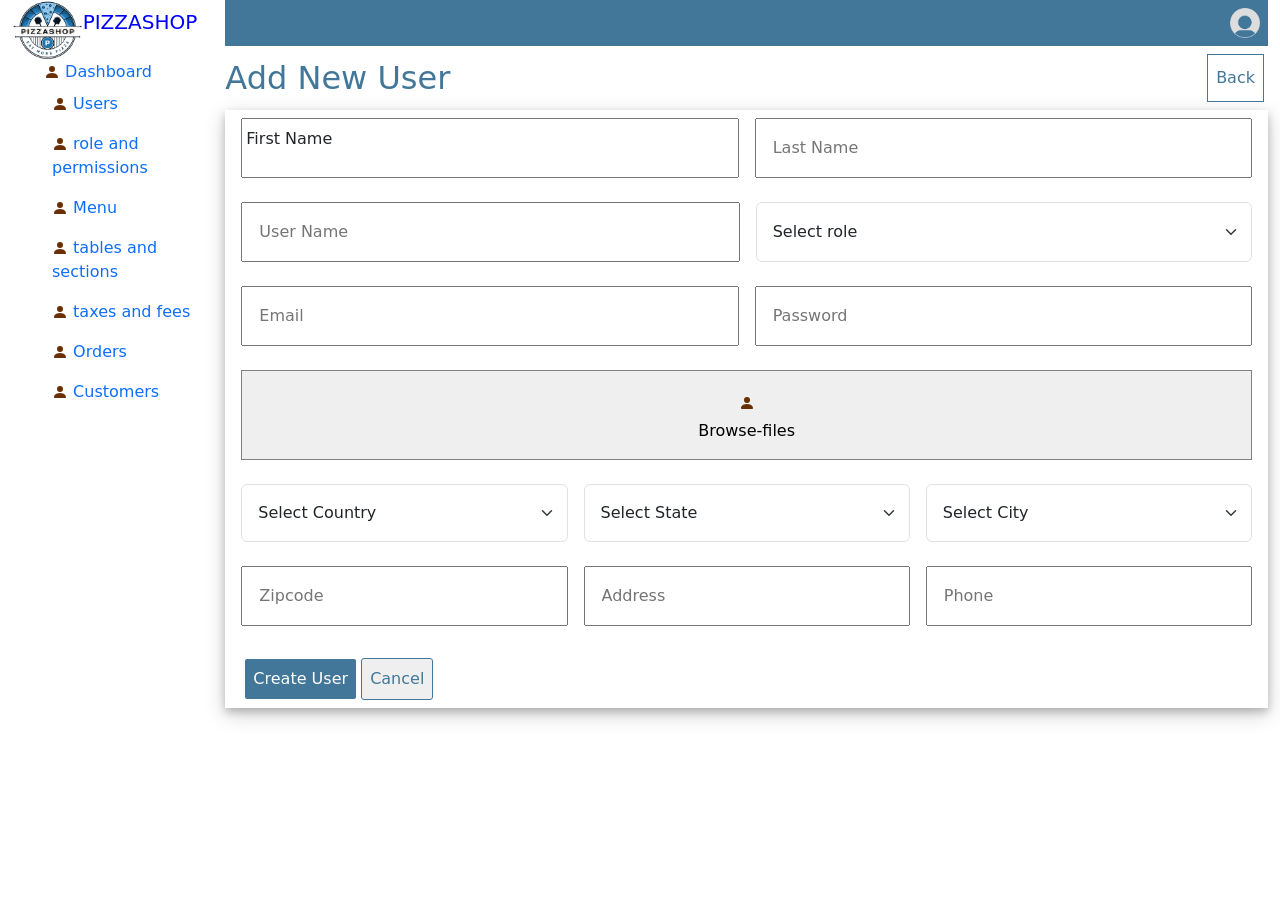
<file: add-user.html>
<!DOCTYPE html>
<html>

<head>
  <link rel="preconnect" href="https://fonts.googleapis.com">
  <link rel="preconnect" href="https://fonts.gstatic.com" crossorigin>
  <link href="https://fonts.googleapis.com/css2?family=Roboto:ital,wght@0,100..900;1,100..900&display=swap"
    rel="stylesheet">
  <meta charset="utf-8">
  <meta name="viewport" content="width=device-width, initial-scale=1, shrink-to-fit=no">
  <title>assignment</title>
  <link rel="stylesheet" href="css/style.css">
  <link rel="stylesheet" href="css/bootstrap.min.css">
  <script src="/js/custom.js"></script>
</head>

<body>
  <div class="container-fluid">
    <div class="row">
      <div class="col-md-3 col-lg-2 d-none d-md-block sidebar">
        <div class="sidebar-body">
          <div class="col d-flex">
            <div class="row w-50"><img class="" src="images/logos/pizzashop_logo.png " alt=""></div>
            <div class="row fs-5 align-items-center">
              <p class="brand-name-dashboard">PIZZASHOP </p>
            </div>
          </div>
          <div class="col">
            <ul class="d-flex col flex-column">
              <li class="sidebar-item ">
                <img src="images/icons/customer.svg" alt="" class="col">
                <span class="col"><a href="dashboard.html" class="text-decoration-none">Dashboard</a></span>
              </li>
              <li class="sidebar-item m-2">
                <img src="images/icons/customer.svg" alt="">
                <span class=" color-primary"><a href="users.html" class="text-decoration-none ">Users</a></span>
              </li>
              <li class="sidebar-item m-2">
                <img src="images/icons/customer.svg" alt="">
                <span class=""><a href="dashboard.html" class="text-decoration-none">role and permissions</a></span>
              </li>
              <li class="sidebar-item m-2">
                <img src="images/icons/customer.svg" alt="">
                <span class=""><a href="dashboard.html" class="text-decoration-none">Menu</a></span>
              </li>
              <li class="sidebar-item m-2">
                <img src="images/icons/customer.svg" alt="">
                <span class=""><a href="dashboard.html" class="text-decoration-none">tables and sections</a></span>
              </li>
              <li class="sidebar-item m-2">
                <img src="images/icons/customer.svg" alt="">
                <span class=""><a href="dashboard.html" class="text-decoration-none">taxes and fees</a></span>
              </li>
              <li class="sidebar-item m-2">
                <img src="images/icons/customer.svg" alt="">
                <span class=""><a href="dashboard.html" class="text-decoration-none">Orders</a></span>
              </li>
              <li class="sidebar-item m-2">
                <img src="images/icons/customer.svg" alt="">
                <span class=""><a href="dashboard.html" class="text-decoration-none">Customers</a></span>
              </li>
            </ul>
          </div>
        </div>
      </div>

      <div class="col-md-9 col-lg-10 main-content">
        <div class="row-1 navbar-profile w-100">
          <button class="btn toggle-sidebar d-md-none" type="button" data-bs-toggle="offcanvas" data-bs-target="#sidebar" aria-controls="sidebar">
            <img src="images/menu-item-icon.png" alt="" height="30px">
          </button>
          <img class="col my-2 mx-2" src="images/Default_pfp.svg.png" alt="" height="30px">
        </div>
        <div class="row-11 d-flex my-2 ">
          <div class="col-6 text-Users-title fs-2">
            Add New User
          </div>
          <div class="col-6 d-flex justify-content-end">
            <button onclick="backToUsers()" class=" back-button mx-1 p-2">
              Back
            </button>
          </div>
        </div>
        <div class="add-user-frame">
          <div class="form-floating row m-2">
            <input class=" col m-2 p-3" placeholder="" id="floatingTextarea"></textarea>
            <label for="floatingTextarea">First Name</label>
            <input class=" col m-2 p-3" placeholder="Last Name" id="floatingTextarea2"></textarea>
            <label for="floatingTextarea2"></label>
          </div>
          <div class="row m-2">
            <input type="textbox" class="col m-2 p-3" placeholder="User Name">
            <select class="form-select col m-2 p-3" aria-label="Default select example">
              <option selected>Select role</option>
              <option value="1">Chef</option>
              <option value="2">Account Manager</option>
              <option value="3">Admin</option>
            </select>
          </div>
          <div class="row m-2">
            <input type="textbox" class="col m-2 p-3" placeholder="Email">
            <input type="textbox" class="col m-2 p-3" placeholder="Password">
          </div>
          <div class="row m-2">
            <button class="select-profile-picture col d-flex flex-column justify-content-center align-items-center m-2 p-3">
              <img src="images/icons/customer.svg" class="m-2" alt="">
              Browse-files
            </button>
          </div>
          <div class="row m-2">
            <select class="form-select col m-2 p-3" aria-label="Default select example">
              <option selected>Select Country</option>
              <option value="1">India</option>
              <option value="2">Japan</option>
            </select>
            <select class="form-select col m-2 p-3" aria-label="Default select example">
              <option selected>Select State</option>
              <option value="1">Gujarat</option>
              <option value="2">Rajasthan</option>
            </select>
            <select class="form-select col m-2 p-3" aria-label="Default select example">
              <option selected>Select City</option>
              <option value="1">Ahmedabad</option>
              <option value="2">Surat</option>
            </select>
          </div>
          <div class="row m-2">
            <input type="textbox" class="col m-2 p-3" placeholder="Zipcode">
            <input type="textbox" class="col m-2 p-3" placeholder="Address">
            <input type="textbox" class="col m-2 p-3" placeholder="Phone">
          </div>
          <div class="row m-2 my-3">
            <div class="col my-2">
              <button class="create-user-button p-2">
                Create User
              </button>
              <button class="cancel-user-button p-2">
                Cancel
              </button>
            </div>
          </div>
        </div>
      </div>
    </div>
  </div>

  <!-- Offcanvas Sidebar for Smaller Screens -->
  <div class="offcanvas offcanvas-start" tabindex="-1" id="sidebar" aria-labelledby="sidebarLabel">
    <div class="offcanvas-header">
      <h5 class="offcanvas-title" id="sidebarLabel">PIZZASHOP</h5>
      <button type="button" class="btn-close text-reset" data-bs-dismiss="offcanvas" aria-label="Close"></button>
    </div>
    <div class="offcanvas-body">
      <div class="col d-flex">
        <div class="row w-50"><img class="" src="images/logos/pizzashop_logo.png " alt=""></div>
        <div class="row fs-5 align-items-center">
          <p class="brand-name-dashboard">PIZZASHOP </p>
        </div>
      </div>
      <div class="col">
        <ul class="d-flex col flex-column">
          <li class="sidebar-item ">
            <img src="images/icons/customer.svg" alt="" class="col">
            <span class="col"><a href="dashboard.html" class="text-decoration-none">Dashboard</a></span>
          </li>
          <li class="sidebar-item m-2">
            <img src="images/icons/customer.svg" alt="">
            <span class=" color-primary"><a href="users.html" class="text-decoration-none ">Users</a></span>
          </li>
          <li class="sidebar-item m-2">
            <img src="images/icons/customer.svg" alt="">
            <span class=""><a href="dashboard.html" class="text-decoration-none">role and permissions</a></span>
          </li>
          <li class="sidebar-item m-2">
            <img src="images/icons/customer.svg" alt="">
            <span class=""><a href="dashboard.html" class="text-decoration-none">Menu</a></span>
          </li>
          <li class="sidebar-item m-2">
            <img src="images/icons/customer.svg" alt="">
            <span class=""><a href="dashboard.html" class="text-decoration-none">tables and sections</a></span>
          </li>
          <li class="sidebar-item m-2">
            <img src="images/icons/customer.svg" alt="">
            <span class=""><a href="dashboard.html" class="text-decoration-none">taxes and fees</a></span>
          </li>
          <li class="sidebar-item m-2">
            <img src="images/icons/customer.svg" alt="">
            <span class=""><a href="dashboard.html" class="text-decoration-none">Orders</a></span>
          </li>
          <li class="sidebar-item m-2">
            <img src="images/icons/customer.svg" alt="">
            <span class=""><a href="dashboard.html" class="text-decoration-none">Customers</a></span>
          </li>
        </ul>
      </div>
    </div>
  </div>

  <script src="https://cdn.jsdelivr.net/npm/bootstrap@5.3.0/dist/js/bootstrap.bundle.min.js"></script>
</body>

</html>
</file>
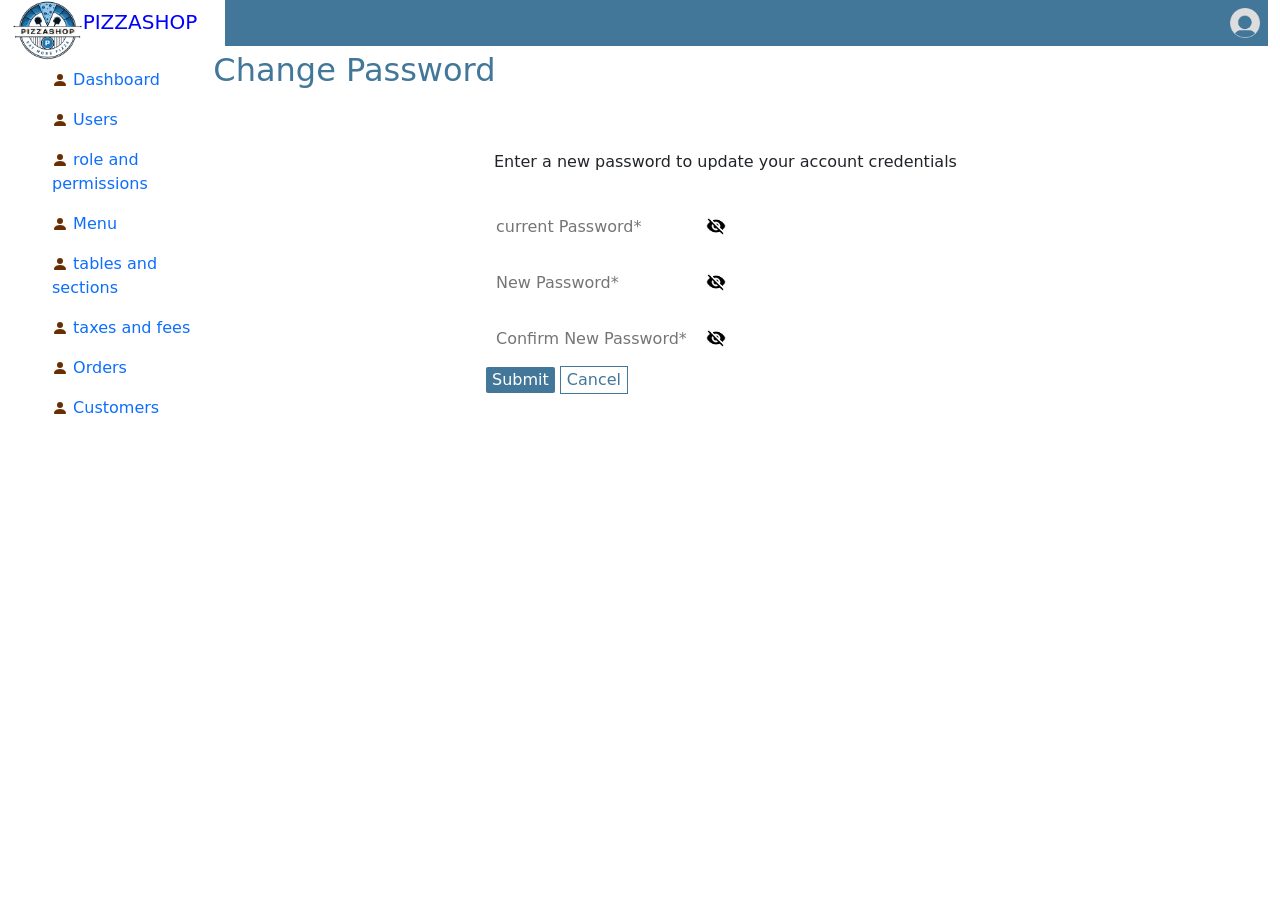
<file: changepassword.html>
<!DOCTYPE html>
<html>

<head>
  <link rel="preconnect" href="https://fonts.googleapis.com">
  <link rel="preconnect" href="https://fonts.gstatic.com" crossorigin>
  <link href="https://fonts.googleapis.com/icon?family=Material+Icons" rel="stylesheet">
  <meta charset="utf-8">
  <meta name="viewport" content="width=device-width, initial-scale=1, shrink-to-fit=no">
  <title>assignment</title>
  <link rel="stylesheet" href="css/style.css">
  <link rel="stylesheet" href="css/bootstrap.min.css">
  <link href="https://cdnjs.cloudflare.com/ajax/libs/font-awesome/6.4.2/css/all.min.css" rel="stylesheet">
</head>

<body>
  <div class="container-fluid">
    <div class="row">
      <!-- Main Sidebar -->
      <div class="col-md-3 col-lg-2 d-none d-md-block sidebar">
        <div class="sidebar-body">
          <div class="col d-flex">
            <div class="row w-50"><img class="" src="images/logos/pizzashop_logo.png " alt=""></div>
            <div class="row fs-5 align-items-center">
              <p class="brand-name-dashboard">PIZZASHOP</p>
            </div>
          </div>
          <div class="col">
            <ul class="d-flex flex-column">
              <li class="sidebar-item m-2">
                <img src="images/icons/customer.svg" alt="">
                <span><a href="dashboard.html" class="text-decoration-none">Dashboard</a></span>
              </li>
              <li class="sidebar-item m-2">
                <img src="images/icons/customer.svg" alt="">
                <span class="color-primary"><a href="users.html" class="text-decoration-none">Users</a></span>
              </li>
              <li class="sidebar-item m-2">
                <img src="images/icons/customer.svg" alt="">
                <span><a href="dashboard.html" class="text-decoration-none">role and permissions</a></span>
              </li>
              <li class="sidebar-item m-2">
                <img src="images/icons/customer.svg" alt="">
                <span><a href="menu.html" class="text-decoration-none">Menu</a></span>
              </li>
              <li class="sidebar-item m-2">
                <img src="images/icons/customer.svg" alt="">
                <span><a href="dashboard.html" class="text-decoration-none">tables and sections</a></span>
              </li>
              <li class="sidebar-item m-2">
                <img src="images/icons/customer.svg" alt="">
                <span><a href="dashboard.html" class="text-decoration-none">taxes and fees</a></span>
              </li>
              <li class="sidebar-item m-2">
                <img src="images/icons/customer.svg" alt="">
                <span><a href="dashboard.html" class="text-decoration-none">Orders</a></span>
              </li>
              <li class="sidebar-item m-2">
                <img src="images/icons/customer.svg" alt="">
                <span><a href="dashboard.html" class="text-decoration-none">Customers</a></span>
              </li>
            </ul>
          </div>
        </div>
      </div>

      <!-- Main Content -->
      <div class="col-md-9 col-lg-10 main-content">
        <div class="row-1 navbar-profile w-100">
          <button class="btn toggle-sidebar d-md-none" type="button" data-bs-toggle="offcanvas" data-bs-target="#sidebar" aria-controls="sidebar">
            <img src="images/menu-item-icon.png" alt="" height="30px">
          </button>
          <img class="col my-2 mx-2" src="images/Default_pfp.svg.png" alt="" height="30px">
        </div>
        <div class="row text-Users-title fs-2">Change Password </div>
        <form action="" class="change-password-container d-flex flex-column">
            <div class="row my-5">
                <div class=" col-12 w-100 m-2">
                    <p>Enter a new password to update your account credentials</p>
                </div>
                <div class="col-12 w-100 m-2">
                    <input type="password" placeholder="current Password*" class="icon-password">
                </div>
                <div class="col-12 w-100 m-2">
                    <input type="password" placeholder="New Password*" class="icon-password">
                </div>
                <div class="col-12 w-100 m-2">
                    <input type="password" placeholder="Confirm New Password*" class="icon-password">
                </div>
                <div class="col-12 w-100">
                    <button  class="cancel-permissions">
                        Submit
                    </button>
                    <button class="save-users-button">
                        Cancel
                    </button>
                </div>
            </div>
        </form>
      </div>
    </div>
  </div>

  <div class="offcanvas offcanvas-start" tabindex="-1" id="sidebar" aria-labelledby="sidebarLabel">
    <div class="offcanvas-header">
      <h5 class="offcanvas-title" id="sidebarLabel">PIZZASHOP</h5>
      <button type="button" class="btn-close text-reset" data-bs-dismiss="offcanvas" aria-label="Close"></button>
    </div>
    <div class="offcanvas-body">
      <div class="col">
        <ul class="d-flex flex-column">
          <li class="sidebar-item m-2">
            <img src="images/icons/customer.svg" alt="">
            <span><a href="dashboard.html" class="text-decoration-none">Dashboard</a></span>
          </li>
          <li class="sidebar-item m-2">
            <img src="images/icons/customer.svg" alt="">
            <span class="color-primary"><a href="users.html" class="text-decoration-none">Users</a></span>
          </li>
          <li class="sidebar-item m-2">
            <img src="images/icons/customer.svg" alt="">
            <span><a href="dashboard.html" class="text-decoration-none">role and permissions</a></span>
          </li>
          <li class="sidebar-item m-2">
            <img src="images/icons/customer.svg" alt="">
            <span><a href="menu.html" class="text-decoration-none">Menu</a></span>
          </li>
          <li class="sidebar-item m-2">
            <img src="images/icons/customer.svg" alt="">
            <span><a href="dashboard.html" class="text-decoration-none">tables and sections</a></span>
          </li>
          <li class="sidebar-item m-2">
            <img src="images/icons/customer.svg" alt="">
            <span><a href="dashboard.html" class="text-decoration-none">taxes and fees</a></span>
          </li>
          <li class="sidebar-item m-2">
            <img src="images/icons/customer.svg" alt="">
            <span><a href="dashboard.html" class="text-decoration-none">Orders</a></span>
          </li>
          <li class="sidebar-item m-2">
            <img src="images/icons/customer.svg" alt="">
            <span><a href="dashboard.html" class="text-decoration-none">Customers</a></span>
          </li>
        </ul>
      </div>
    </div>
  </div>

  <div id="confirmmodal" class="modal m-3" tabindex="-1">
    <div class="modal-dialog modal-dialog-centered">
      <div class=" row modal-content w-100 border border-dark">
        <div class="modal-header d-flex row">
          <h5 class="modal-title col-10 m-3">Delete confirmation</h5>
          <button type="button" class="btn-close col-2 m-9" data-bs-dismiss="modal" aria-label="Close"></button>
        </div>
        <div class="modal-body row">
          <p class="col-12 m-3">Are you sure want to delete this user.</p>
        </div>
        <div class=" row modal-footer m-3 d-flex align-items-center justify-content-center">
          <button type="button" class="btn btn-primary col m-3" data-bs-dismiss="modal">Yes</button>
          <button type="button" class=" no-button col m-3" data-bs-dismiss="modal">No</button>
        </div>
      </div>
    </div>
  </div>

  <script src="/js/custom.js"></script>
  <script src="https://cdn.jsdelivr.net/npm/bootstrap@5.3.0/dist/js/bootstrap.bundle.min.js"></script>
</body>
</html>
</file>
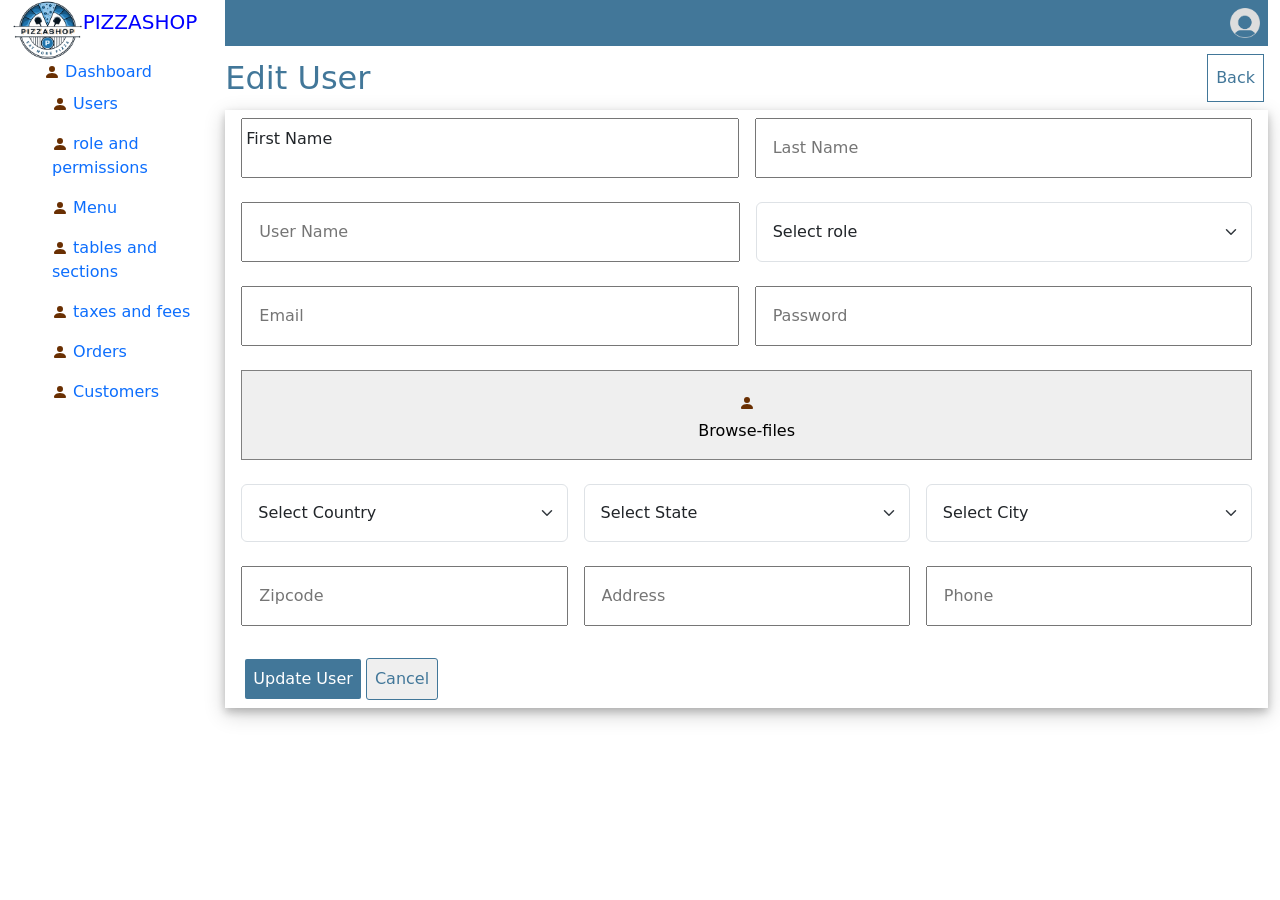
<file: edit-user.html>
<!DOCTYPE html>
<html>

<head>
  <link rel="preconnect" href="https://fonts.googleapis.com">
  <link rel="preconnect" href="https://fonts.gstatic.com" crossorigin>
  <link href="https://fonts.googleapis.com/css2?family=Roboto:ital,wght@0,100..900;1,100..900&display=swap"
    rel="stylesheet">
  <meta charset="utf-8">
  <meta name="viewport" content="width=device-width, initial-scale=1, shrink-to-fit=no">
  <title>assignment</title>
  <link rel="stylesheet" href="css/style.css">
  <link rel="stylesheet" href="css/bootstrap.min.css">
  <script src="/js/custom.js"></script>
</head>

<body>
  <div class="container-fluid">
    <div class="row">
      <!-- Sidebar -->
      <div class="col-md-3 col-lg-2 d-none d-md-block sidebar">
        <div class="sidebar-body">
          <div class="col d-flex">
            <div class="row w-50"><img class="" src="images/logos/pizzashop_logo.png " alt=""></div>
            <div class="row fs-5 align-items-center">
              <p class="brand-name-dashboard">PIZZASHOP </p>
            </div>
          </div>
          <div class="col">
            <ul class="d-flex col flex-column">
              <li class="sidebar-item ">
                <img src="images/icons/customer.svg" alt="" class="col">
                <span class="col"><a href="dashboard.html" class="text-decoration-none">Dashboard</a></span>
              </li>
              <li class="sidebar-item m-2">
                <img src="images/icons/customer.svg" alt="">
                <span class=" color-primary"><a href="users.html" class="text-decoration-none ">Users</a></span>
              </li>
              <li class="sidebar-item m-2">
                <img src="images/icons/customer.svg" alt="">
                <span class=""><a href="dashboard.html" class="text-decoration-none">role and permissions</a></span>
              </li>
              <li class="sidebar-item m-2">
                <img src="images/icons/customer.svg" alt="">
                <span class=""><a href="dashboard.html" class="text-decoration-none">Menu</a></span>
              </li>
              <li class="sidebar-item m-2">
                <img src="images/icons/customer.svg" alt="">
                <span class=""><a href="dashboard.html" class="text-decoration-none">tables and sections</a></span>
              </li>
              <li class="sidebar-item m-2">
                <img src="images/icons/customer.svg" alt="">
                <span class=""><a href="dashboard.html" class="text-decoration-none">taxes and fees</a></span>
              </li>
              <li class="sidebar-item m-2">
                <img src="images/icons/customer.svg" alt="">
                <span class=""><a href="dashboard.html" class="text-decoration-none">Orders</a></span>
              </li>
              <li class="sidebar-item m-2">
                <img src="images/icons/customer.svg" alt="">
                <span class=""><a href="dashboard.html" class="text-decoration-none">Customers</a></span>
              </li>
            </ul>
          </div>
        </div>
      </div>

      <div class="col-md-9 col-lg-10 main-content">
        <div class="row-1 navbar-profile w-100">
          <button class="btn toggle-sidebar d-md-none" type="button" data-bs-toggle="offcanvas" data-bs-target="#sidebar" aria-controls="sidebar">
            <img src="images/menu-item-icon.png" alt="" height="30px">
          </button>
          <img class="col my-2 mx-2" src="images/Default_pfp.svg.png" alt="" height="30px">
        </div>
        <div class="row-11 d-flex my-2 ">
          <div class="col-6 text-Users-title fs-2">
            Edit User
          </div>
          <div class="col-6 d-flex justify-content-end">
            <button onclick="backToUsers()" class=" back-button mx-1 p-2">
              Back
            </button>
          </div>
        </div>
        <div class="add-user-frame">
          <div class="form-floating row m-2">
            <input class=" col m-2 p-3" placeholder="" id="floatingTextarea"></textarea>
            <label for="floatingTextarea">First Name</label>
            <input class=" col m-2 p-3" placeholder="Last Name" id="floatingTextarea2"></textarea>
            <label for="floatingTextarea2"></label>
          </div>
          <div class="row m-2">
            <input type="textbox" class="col m-2 p-3" placeholder="User Name">
            <select class="form-select col m-2 p-3" aria-label="Default select example">
              <option selected>Select role</option>
              <option value="1">Chef</option>
              <option value="2">Account Manager</option>
              <option value="3">Admin</option>
            </select>
          </div>
          <div class="row m-2">
            <input type="textbox" class="col m-2 p-3" placeholder="Email">
            <input type="textbox" class="col m-2 p-3" placeholder="Password">
          </div>
          <div class="row m-2">
            <button class="select-profile-picture col d-flex flex-column justify-content-center align-items-center m-2 p-3">
              <img src="images/icons/customer.svg" class="m-2" alt="">
              Browse-files
            </button>
          </div>
          <div class="row m-2">
            <select class="form-select col m-2 p-3" aria-label="Default select example">
              <option selected>Select Country</option>
              <option value="1">India</option>
              <option value="2">Japan</option>
            </select>
            <select class="form-select col m-2 p-3" aria-label="Default select example">
              <option selected>Select State</option>
              <option value="1">Gujarat</option>
              <option value="2">Rajasthan</option>
            </select>
            <select class="form-select col m-2 p-3" aria-label="Default select example">
              <option selected>Select City</option>
              <option value="1">Ahmedabad</option>
              <option value="2">Surat</option>
            </select>
          </div>
          <div class="row m-2">
            <input type="textbox" class="col m-2 p-3" placeholder="Zipcode">
            <input type="textbox" class="col m-2 p-3" placeholder="Address">
            <input type="textbox" class="col m-2 p-3" placeholder="Phone">
          </div>
          <div class="row m-2 my-3">
            <div class="col my-2">
              <button class="create-user-button p-2">
                Update User
              </button>
              <button class="cancel-user-button p-2">
                Cancel
              </button>
            </div>
          </div>
        </div>
      </div>
    </div>
  </div>
  <div class="offcanvas offcanvas-start" tabindex="-1" id="sidebar" aria-labelledby="sidebarLabel">
    <div class="offcanvas-header">
      <h5 class="offcanvas-title" id="sidebarLabel">PIZZASHOP</h5>
      <button type="button" class="btn-close text-reset" data-bs-dismiss="offcanvas" aria-label="Close"></button>
    </div>
    <div class="offcanvas-body">
      <div class="col d-flex">
        <div class="row w-50"><img class="" src="images/logos/pizzashop_logo.png " alt=""></div>
        <div class="row fs-5 align-items-center">
          <p class="brand-name-dashboard">PIZZASHOP </p>
        </div>
      </div>
      <div class="col">
        <ul class="d-flex col flex-column">
          <li class="sidebar-item ">
            <img src="images/icons/customer.svg" alt="" class="col">
            <span class="col"><a href="dashboard.html" class="text-decoration-none">Dashboard</a></span>
          </li>
          <li class="sidebar-item m-2">
            <img src="images/icons/customer.svg" alt="">
            <span class=" color-primary"><a href="users.html" class="text-decoration-none ">Users</a></span>
          </li>
          <li class="sidebar-item m-2">
            <img src="images/icons/customer.svg" alt="">
            <span class=""><a href="dashboard.html" class="text-decoration-none">role and permissions</a></span>
          </li>
          <li class="sidebar-item m-2">
            <img src="images/icons/customer.svg" alt="">
            <span class=""><a href="dashboard.html" class="text-decoration-none">Menu</a></span>
          </li>
          <li class="sidebar-item m-2">
            <img src="images/icons/customer.svg" alt="">
            <span class=""><a href="dashboard.html" class="text-decoration-none">tables and sections</a></span>
          </li>
          <li class="sidebar-item m-2">
            <img src="images/icons/customer.svg" alt="">
            <span class=""><a href="dashboard.html" class="text-decoration-none">taxes and fees</a></span>
          </li>
          <li class="sidebar-item m-2">
            <img src="images/icons/customer.svg" alt="">
            <span class=""><a href="dashboard.html" class="text-decoration-none">Orders</a></span>
          </li>
          <li class="sidebar-item m-2">
            <img src="images/icons/customer.svg" alt="">
            <span class=""><a href="dashboard.html" class="text-decoration-none">Customers</a></span>
          </li>
        </ul>
      </div>
    </div>
  </div>

  <script src="https://cdn.jsdelivr.net/npm/bootstrap@5.3.0/dist/js/bootstrap.bundle.min.js"></script>
</body>

</html>
</file>
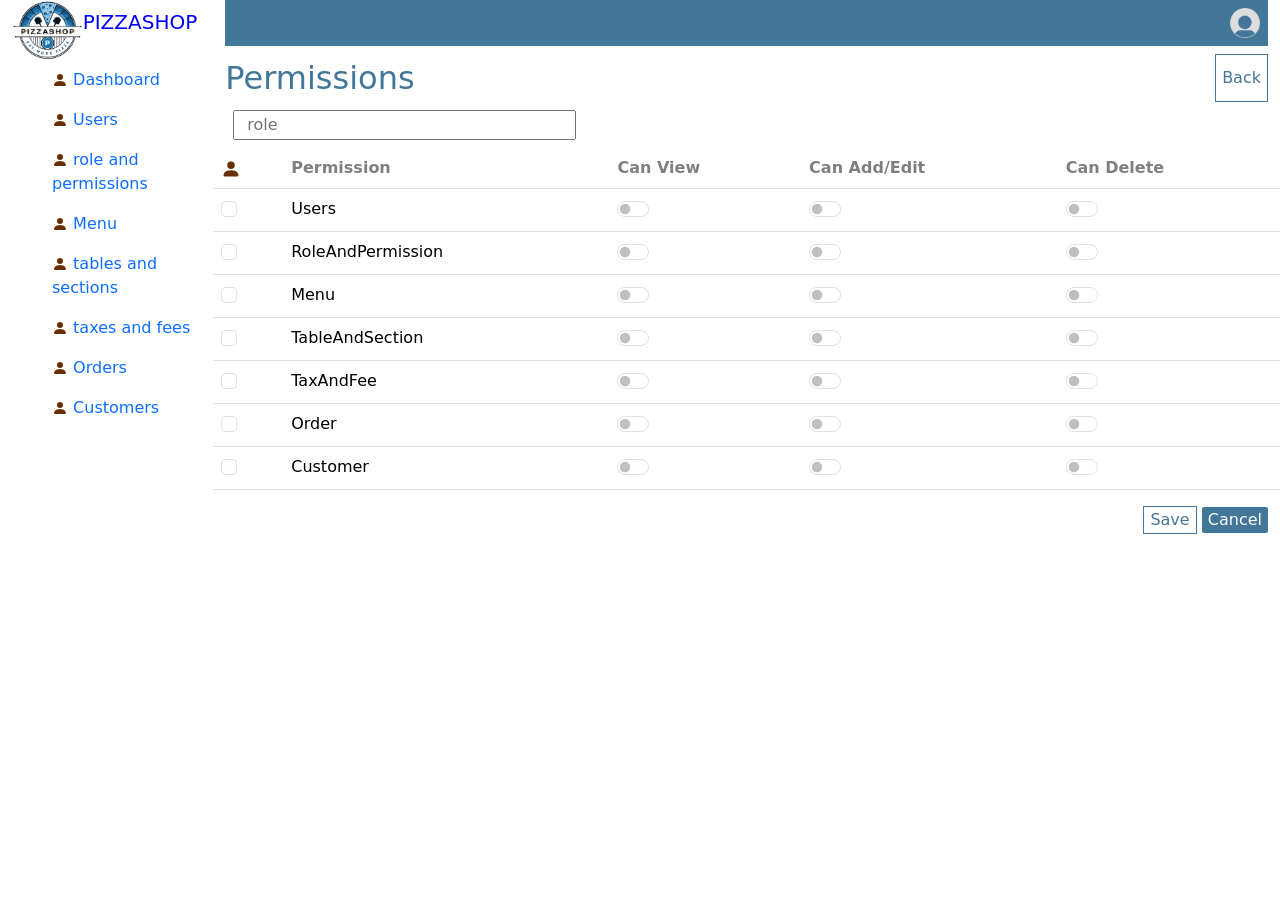
<file: permissions.html>
<!DOCTYPE html>
<html>

<head>
  <link rel="preconnect" href="https://fonts.googleapis.com">
  <link rel="preconnect" href="https://fonts.gstatic.com" crossorigin>
  <link href="https://fonts.googleapis.com/css2?family=Roboto:ital,wght@0,100..900;1,100..900&display=swap" rel="stylesheet">
  <meta charset="utf-8">
  <meta name="viewport" content="width=device-width, initial-scale=1, shrink-to-fit=no">
  <title>assignment</title>
  <link rel="stylesheet" href="css/style.css">
  <link rel="stylesheet" href="css/bootstrap.min.css">
</head>

<body>
  <div class="container-fluid">
    <div class="row">
      <div class="col-md-3 col-lg-2 d-none d-md-block sidebar">
        <div class="sidebar-body">
          <div class="col d-flex">
            <div class="row w-50"><img class="" src="images/logos/pizzashop_logo.png " alt=""></div>
            <div class="row fs-5 align-items-center">
              <p class="brand-name-dashboard">PIZZASHOP</p>
            </div>
          </div>
          <div class="col">
            <ul class="d-flex flex-column">
              <li class="sidebar-item m-2">
                <img src="images/icons/customer.svg" alt="">
                <span><a href="dashboard.html" class="text-decoration-none">Dashboard</a></span>
              </li>
              <li class="sidebar-item m-2">
                <img src="images/icons/customer.svg" alt="">
                <span><a href="users.html" class="text-decoration-none">Users</a></span>
              </li>
              <li class="sidebar-item m-2">
                <img src="images/icons/customer.svg" alt="">
                <span class="color-primary"><a href="dashboard.html" class="text-decoration-none">role and permissions</a></span>
              </li>
              <li class="sidebar-item m-2">
                <img src="images/icons/customer.svg" alt="">
                <span><a href="dashboard.html" class="text-decoration-none">Menu</a></span>
              </li>
              <li class="sidebar-item m-2">
                <img src="images/icons/customer.svg" alt="">
                <span><a href="dashboard.html" class="text-decoration-none">tables and sections</a></span>
              </li>
              <li class="sidebar-item m-2">
                <img src="images/icons/customer.svg" alt="">
                <span><a href="dashboard.html" class="text-decoration-none">taxes and fees</a></span>
              </li>
              <li class="sidebar-item m-2">
                <img src="images/icons/customer.svg" alt="">
                <span><a href="dashboard.html" class="text-decoration-none">Orders</a></span>
              </li>
              <li class="sidebar-item m-2">
                <img src="images/icons/customer.svg" alt="">
                <span><a href="dashboard.html" class="text-decoration-none">Customers</a></span>
              </li>
            </ul>
          </div>
        </div>
      </div>

      <div class="col-md-9 col-lg-10 main-content">
        <div class="row-1 navbar-profile w-100">
          <button class="btn toggle-sidebar d-md-none" type="button" data-bs-toggle="offcanvas" data-bs-target="#sidebar" aria-controls="sidebar">
            <img src="images/menu-item-icon.png" alt="" height="30px">
          </button>
          <img class="col my-2 mx-2" src="images/Default_pfp.svg.png" alt="" height="30px">
        </div>

        <div class="row-11 d-flex my-2">
          <div class="col-6 text-Users-title fs-2">
            Permissions
          </div>
          <div class="col-6 d-flex justify-content-end">
            <button onclick="backToUsers()" class="back-button">
              Back
            </button>
          </div>
        </div>

        <div class="row m-2 form-floating">
          <input type="textbox" class="col-4 form-floating" placeholder="role">
      </div>
        <div class="table-responsive row">
          <table class="table">
              <thead>
                  <tr>
                      <th scope="col"class="text-black-50"> <img src="images/icons/customer.svg" alt="" height="20px"></th>
                      <th scope="col"class="text-black-50">Permission</th>
                      <th scope="col" class="text-black-50">Can View</th>
                      <th scope="col" class="text-black-50">Can Add/Edit</th>
                      <th scope="col" class="text-black-50">Can Delete</th>
                  </tr>
              </thead>
              <tbody>
                  <tr>
                      <td><input class="form-check-input" type="checkbox" value="" id="flexCheckDefault"></td>
                      <td>Users</td>
                      <td>
                          <div class="form-check form-switch">
                          <input class="form-check-input" type="checkbox" id="flexSwitchCheckDefault">
                          </div>
                      </td>
                      <td>
                          <div class="form-check form-switch">
                          <input class="form-check-input" type="checkbox" id="flexSwitchCheckDefault">
                          </div>
                      </td>
                      <td>
                          <div class="form-check form-switch">
                          <input class="form-check-input" type="checkbox" id="flexSwitchCheckDefault">
                          </div>
                      </td>
                  </tr>
                  <tr>
                      <td><input class="form-check-input" type="checkbox" value="" id="flexCheckDefault"></td>
                      <td>RoleAndPermission</td>
                      <td>
                          <div class="form-check form-switch">
                          <input class="form-check-input" type="checkbox" id="flexSwitchCheckDefault">
                          </div>
                      </td>
                      <td>
                          <div class="form-check form-switch">
                          <input class="form-check-input" type="checkbox" id="flexSwitchCheckDefault">
                          </div>
                      </td>
                      <td>
                          <div class="form-check form-switch">
                          <input class="form-check-input" type="checkbox" id="flexSwitchCheckDefault">
                          </div>
                      </td>
                  </tr>
                  <tr>
                      <td><input class="form-check-input" type="checkbox" value="" id="flexCheckDefault"></td>
                      <td>Menu</td>
                      <td>
                          <div class="form-check form-switch">
                          <input class="form-check-input" type="checkbox" id="flexSwitchCheckDefault">
                          </div>
                      </td>
                      <td>
                          <div class="form-check form-switch">
                          <input class="form-check-input" type="checkbox" id="flexSwitchCheckDefault">
                          </div>
                      </td>
                      <td>
                          <div class="form-check form-switch">
                          <input class="form-check-input" type="checkbox" id="flexSwitchCheckDefault">
                          </div>
                      </td>
                  </tr>
                  <tr>
                      <td><input class="form-check-input" type="checkbox" value="" id="flexCheckDefault"></td>
                      <td>TableAndSection</td>
                      <td>
                          <div class="form-check form-switch">
                          <input class="form-check-input" type="checkbox" id="flexSwitchCheckDefault">
                          </div>
                      </td>
                      <td>
                          <div class="form-check form-switch">
                          <input class="form-check-input" type="checkbox" id="flexSwitchCheckDefault">
                          </div>
                      </td>
                      <td>
                          <div class="form-check form-switch">
                          <input class="form-check-input" type="checkbox" id="flexSwitchCheckDefault">
                          </div>
                      </td>
                  </tr>
                  <tr>
                      <td><input class="form-check-input" type="checkbox" value="" id="flexCheckDefault"></td>
                      <td>TaxAndFee</td>
                      <td>
                          <div class="form-check form-switch">
                          <input class="form-check-input" type="checkbox" id="flexSwitchCheckDefault">
                          </div>
                      </td>
                      <td>
                          <div class="form-check form-switch">
                          <input class="form-check-input" type="checkbox" id="flexSwitchCheckDefault">
                          </div>
                      </td>
                      <td>
                          <div class="form-check form-switch">
                          <input class="form-check-input" type="checkbox" id="flexSwitchCheckDefault">
                          </div>
                      </td>
                  </tr>
                  <tr>
                      <td><input class="form-check-input" type="checkbox" value="" id="flexCheckDefault"></td>
                      <td>Order</td>
                      <td>
                          <div class="form-check form-switch">
                          <input class="form-check-input" type="checkbox" id="flexSwitchCheckDefault">
                          </div>
                      </td>
                      <td>
                          <div class="form-check form-switch">
                          <input class="form-check-input" type="checkbox" id="flexSwitchCheckDefault">
                          </div>
                      </td>
                      <td>
                          <div class="form-check form-switch">
                          <input class="form-check-input" type="checkbox" id="flexSwitchCheckDefault">
                          </div>
                      </td>
                  </tr>
                  <tr>
                      <td><input class="form-check-input" type="checkbox" value="" id="flexCheckDefault"></td>
                      <td>Customer</td>
                      <td>
                          <div class="form-check form-switch">
                          <input class="form-check-input" type="checkbox" id="flexSwitchCheckDefault">
                          </div>
                      </td>
                      <td>
                          <div class="form-check form-switch">
                          <input class="form-check-input" type="checkbox" id="flexSwitchCheckDefault">
                          </div>
                      </td>
                      <td>
                          <div class="form-check form-switch">
                          <input class="form-check-input" type="checkbox" id="flexSwitchCheckDefault">
                          </div>
                      </td>
                  </tr>
              </tbody>        
          </table>
      </div>

        <div class="row">
          <div class="col save-cancel-div">
            <button class="save-users-button col">Save</button>
            <button class="cancel-permissions">Cancel</button>
          </div>
        </div>
      </div>
    </div>
  </div>
  <div class="offcanvas offcanvas-start" tabindex="-1" id="sidebar" aria-labelledby="sidebarLabel">
    <div class="offcanvas-header">
      <h5 class="offcanvas-title" id="sidebarLabel">PIZZASHOP</h5>
      <button type="button" class="btn-close text-reset" data-bs-dismiss="offcanvas" aria-label="Close"></button>
    </div>
    <div class="offcanvas-body">
      <div class="col">
        <ul class="d-flex flex-column">
          <li class="sidebar-item m-2">
            <img src="images/icons/customer.svg" alt="">
            <span><a href="dashboard.html" class="text-decoration-none">Dashboard</a></span>
          </li>
          <li class="sidebar-item m-2">
            <img src="images/icons/customer.svg" alt="">
            <span><a href="users.html" class="text-decoration-none">Users</a></span>
          </li>
          <li class="sidebar-item m-2">
            <img src="images/icons/customer.svg" alt="">
            <span class="color-primary"><a href="dashboard.html" class="text-decoration-none">role and permissions</a></span>
          </li>
          <li class="sidebar-item m-2">
            <img src="images/icons/customer.svg" alt="">
            <span><a href="menu.html" class="text-decoration-none">Menu</a></span>
          </li>
          <li class="sidebar-item m-2">
            <img src="images/icons/customer.svg" alt="">
            <span><a href="dashboard.html" class="text-decoration-none">tables and sections</a></span>
          </li>
          <li class="sidebar-item m-2">
            <img src="images/icons/customer.svg" alt="">
            <span><a href="dashboard.html" class="text-decoration-none">taxes and fees</a></span>
          </li>
          <li class="sidebar-item m-2">
            <img src="images/icons/customer.svg" alt="">
            <span><a href="dashboard.html" class="text-decoration-none">Orders</a></span>
          </li>
          <li class="sidebar-item m-2">
            <img src="images/icons/customer.svg" alt="">
            <span><a href="dashboard.html" class="text-decoration-none">Customers</a></span>
          </li>
        </ul>
      </div>
    </div>
  </div>

  <script src="/js/custom.js"></script>
  <script src="https://cdn.jsdelivr.net/npm/bootstrap@5.3.0/dist/js/bootstrap.bundle.min.js"></script>
</body>
</html>
</file>
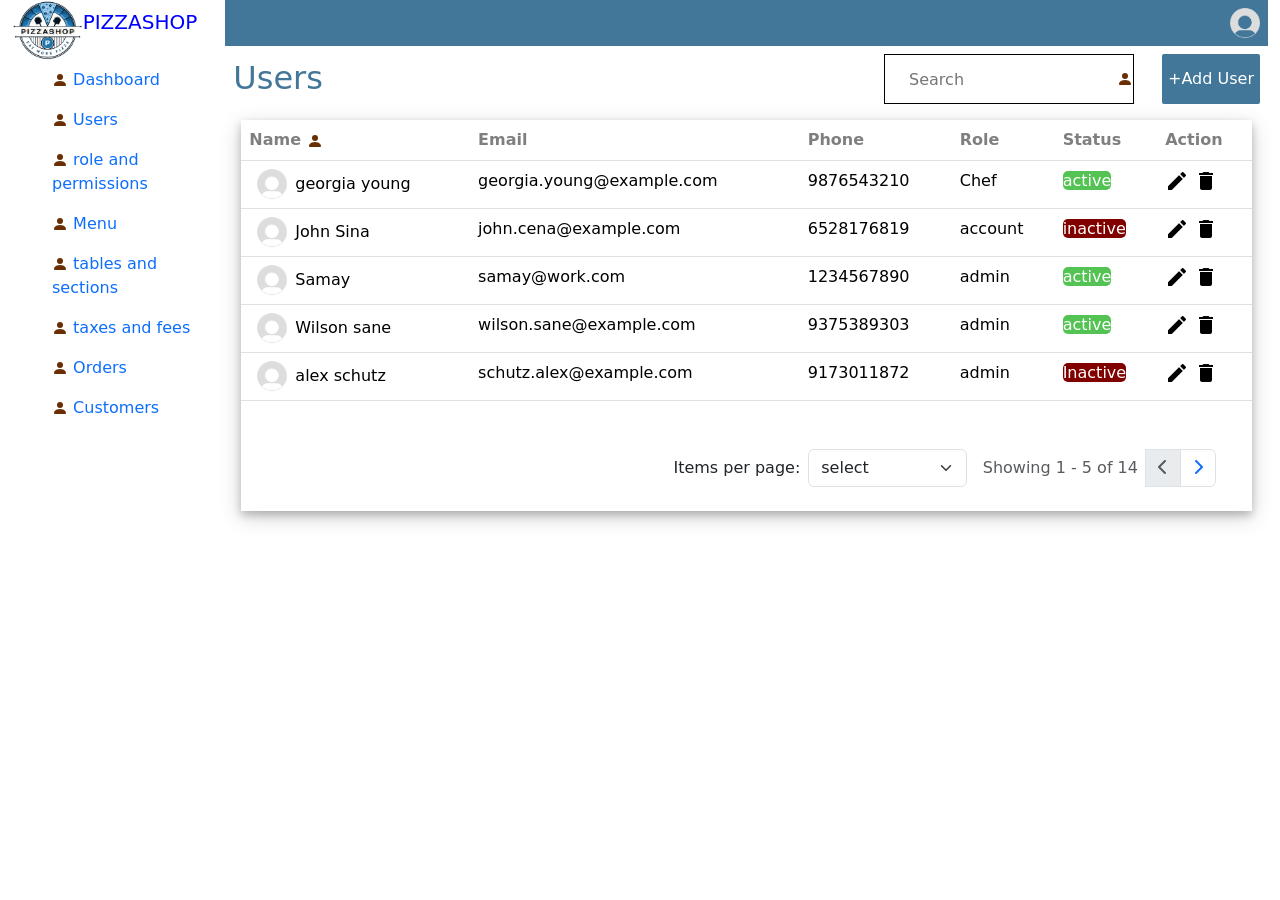
<file: users.html>
<!DOCTYPE html>
<html>
  <head>
    <link rel="preconnect" href="https://fonts.googleapis.com" />
    <link rel="preconnect" href="https://fonts.gstatic.com" crossorigin />
    <link
      href="https://fonts.googleapis.com/icon?family=Material+Icons"
      rel="stylesheet"
    />
    <meta charset="utf-8" />
    <meta
      name="viewport"
      content="width=device-width, initial-scale=1, shrink-to-fit=no"
    />
    <title>assignment</title>
    <link rel="stylesheet" href="css/style.css" />
    <link rel="stylesheet" href="css/bootstrap.min.css" />
    <link
      href="https://cdnjs.cloudflare.com/ajax/libs/font-awesome/6.4.2/css/all.min.css"
      rel="stylesheet"
    />
  </head>

  <body>
    <div class="container-fluid">
      <div class="row">
        <!-- Main Sidebar -->
        <div class="col-md-3 col-lg-2 d-none d-md-block sidebar">
          <div class="sidebar-body">
            <div class="col d-flex">
              <div class="row w-50">
                <img class="" src="images/logos/pizzashop_logo.png " alt="" />
              </div>
              <div class="row fs-5 align-items-center">
                <p class="brand-name-dashboard">PIZZASHOP</p>
              </div>
            </div>
            <div class="col">
              <ul class="d-flex flex-column">
                <li class="sidebar-item m-2">
                  <img src="images/icons/customer.svg" alt="" />
                  <span
                    ><a href="dashboard.html" class="text-decoration-none"
                      >Dashboard</a
                    ></span
                  >
                </li>
                <li class="sidebar-item m-2">
                  <img src="images/icons/customer.svg" alt="" />
                  <span class="color-primary"
                    ><a href="users.html" class="text-decoration-none"
                      >Users</a
                    ></span
                  >
                </li>
                <li class="sidebar-item m-2">
                  <img src="images/icons/customer.svg" alt="" />
                  <span
                    ><a href="dashboard.html" class="text-decoration-none"
                      >role and permissions</a
                    ></span
                  >
                </li>
                <li class="sidebar-item m-2">
                  <img src="images/icons/customer.svg" alt="" />
                  <span
                    ><a href="menu.html" class="text-decoration-none"
                      >Menu</a
                    ></span
                  >
                </li>
                <li class="sidebar-item m-2">
                  <img src="images/icons/customer.svg" alt="" />
                  <span
                    ><a href="dashboard.html" class="text-decoration-none"
                      >tables and sections</a
                    ></span
                  >
                </li>
                <li class="sidebar-item m-2">
                  <img src="images/icons/customer.svg" alt="" />
                  <span
                    ><a href="dashboard.html" class="text-decoration-none"
                      >taxes and fees</a
                    ></span
                  >
                </li>
                <li class="sidebar-item m-2">
                  <img src="images/icons/customer.svg" alt="" />
                  <span
                    ><a href="dashboard.html" class="text-decoration-none"
                      >Orders</a
                    ></span
                  >
                </li>
                <li class="sidebar-item m-2">
                  <img src="images/icons/customer.svg" alt="" />
                  <span
                    ><a href="dashboard.html" class="text-decoration-none"
                      >Customers</a
                    ></span
                  >
                </li>
              </ul>
            </div>
          </div>
        </div>

        <!-- Main Content -->
        <div class="col-md-9 col-lg-10 main-content">
          <div class="row-1 navbar-profile w-100">
            <button
              class="btn toggle-sidebar d-md-none"
              type="button"
              data-bs-toggle="offcanvas"
              data-bs-target="#sidebar"
              aria-controls="sidebar"
            >
              <img src="images/menu-item-icon.png" alt="" height="30px" />
            </button>
            <img
              class="col my-2 mx-2"
              src="images/Default_pfp.svg.png"
              alt=""
              height="30px"
            />
          </div>

          <div class="row-11 d-flex my-2 mx-2">
            <div class="col-2 text-Users-title fs-2">Users</div>
            <div class="col-10 d-flex justify-content-end">
              <div class="row mx-2">
                <input
                  type="text"
                  placeholder="Search"
                  class="search-textbox col p-4"
                />
              </div>
              <button onclick="addUser()" class="add-user-button">
                +Add User
              </button>
            </div>
          </div>

          <div class="table-responsive users-table row m-3">
            <table class="table">
              <thead>
                <tr>
                  <th scope="col" class="text-black-50">
                    Name <img src="images/icons/customer.svg" alt="" />
                  </th>
                  <th scope="col" class="text-black-50">Email</th>
                  <th scope="col" class="text-black-50">Phone</th>
                  <th scope="col" class="text-black-50">Role</th>
                  <th scope="col" class="text-black-50">Status</th>
                  <th scope="col" class="text-black-50">Action</th>
                </tr>
              </thead>
              <tbody>
                <tr>
                  <td>
                    <img
                      src="images/Default_pfp.svg.png"
                      alt=""
                      width="30px"
                      class="mx-2"
                      class="text-muted"
                    />georgia young
                  </td>
                  <td>georgia.young@example.com</td>
                  <td>9876543210</td>
                  <td>Chef</td>
                  <td><span class="status-active">active</span></td>
                  <td>
                    <i class="material-icons" onclick="editUser()">edit</i>
                    <i
                      class="material-icons"
                      data-bs-toggle="modal"
                      data-bs-target="#confirmmodal"
                      >delete</i
                    >
                  </td>
                </tr>
                <tr>
                  <td>
                    <img
                      src="images/Default_pfp.svg.png"
                      alt=""
                      width="30px"
                      class="mx-2"
                    />John Sina
                  </td>
                  <td>john.cena@example.com</td>
                  <td>6528176819</td>
                  <td>account</td>
                  <td><span class="status-inactive">inactive</span></td>
                  <td>
                    <i class="material-icons" onclick="editUser()">edit</i>
                    <i
                      class="material-icons"
                      data-bs-toggle="modal"
                      data-bs-target="#confirmmodal"
                      >delete</i
                    >
                  </td>
                </tr>
                <tr>
                  <td>
                    <img
                      src="images/Default_pfp.svg.png"
                      alt=""
                      width="30px"
                      class="mx-2"
                    />Samay
                  </td>
                  <td>samay@work.com</td>
                  <td>1234567890</td>
                  <td>admin</td>
                  <td><span class="status-active">active</span></td>
                  <td>
                    <i class="material-icons" onclick="editUser()">edit</i>
                    <i
                      class="material-icons"
                      data-bs-toggle="modal"
                      data-bs-target="#confirmmodal"
                      >delete</i
                    >
                  </td>
                </tr>
                <tr>
                  <td>
                    <img
                      src="images/Default_pfp.svg.png"
                      alt=""
                      width="30px"
                      class="mx-2"
                    />Wilson sane
                  </td>
                  <td>wilson.sane@example.com</td>
                  <td>9375389303</td>
                  <td>admin</td>
                  <td><span class="status-active">active</span></td>
                  <td>
                    <i class="material-icons" onclick="editUser()">edit</i>
                    <i
                      class="material-icons"
                      data-bs-toggle="modal"
                      data-bs-target="#confirmmodal"
                      >delete</i
                    >
                  </td>
                </tr>
                <tr>
                  <td>
                    <img
                      src="images/Default_pfp.svg.png"
                      alt=""
                      width="30px"
                      class="mx-2"
                    />alex schutz
                  </td>
                  <td>schutz.alex@example.com</td>
                  <td>9173011872</td>
                  <td>admin</td>
                  <td><span class="status-inactive">Inactive</span></td>
                  <td>
                    <i class="material-icons" onclick="editUser()">edit</i>
                    <i
                      class="material-icons"
                      data-bs-toggle="modal"
                      data-bs-target="#confirmmodal"
                      >delete</i
                    >
                  </td>
                </tr>
              </tbody>
            </table>
            <div class="row mt-4 pagination-container justify-content-end">
              <div class="col-md-8">
                <nav aria-label="Page navigation">
                  <ul class="pagination justify-content-end align-items-center">
                    <div class="align-items-center">Items per page:</div>
                    <select class="form-select justify-content-center w-25 m-2">
                      <option selected>select</option>
                      <option value="1">5</option>
                      <option value="2">10</option>
                      <option value="3">15</option>
                    </select>
                    <div class="d-flex align-items-center m-2">
                      <span class="text-muted">Showing 1 - 5 of 14</span>
                    </div>
                    <li class="page-item disabled">
                      <a
                        class="page-link"
                        href="#"
                        tabindex="-1"
                        aria-disabled="true"
                      >
                        <i class="fas fa-chevron-left"></i>
                      </a>
                    </li>

                    <li class="page-item">
                      <a class="page-link" href="#">
                        <i class="fas fa-chevron-right"></i>
                      </a>
                    </li>
                  </ul>
                </nav>
              </div>
            </div>
          </div>
        </div>
      </div>
    </div>

    <div
      class="offcanvas offcanvas-start"
      tabindex="-1"
      id="sidebar"
      aria-labelledby="sidebarLabel"
    >
      <div class="offcanvas-header">
        <h5 class="offcanvas-title" id="sidebarLabel">PIZZASHOP</h5>
        <button
          type="button"
          class="btn-close text-reset"
          data-bs-dismiss="offcanvas"
          aria-label="Close"
        ></button>
      </div>
      <div class="offcanvas-body">
        <div class="col">
          <ul class="d-flex flex-column">
            <li class="sidebar-item m-2">
              <img src="images/icons/customer.svg" alt="" />
              <span
                ><a href="dashboard.html" class="text-decoration-none"
                  >Dashboard</a
                ></span
              >
            </li>
            <li class="sidebar-item m-2">
              <img src="images/icons/customer.svg" alt="" />
              <span class="color-primary"
                ><a href="users.html" class="text-decoration-none"
                  >Users</a
                ></span
              >
            </li>
            <li class="sidebar-item m-2">
              <img src="images/icons/customer.svg" alt="" />
              <span
                ><a href="dashboard.html" class="text-decoration-none"
                  >role and permissions</a
                ></span
              >
            </li>
            <li class="sidebar-item m-2">
              <img src="images/icons/customer.svg" alt="" />
              <span
                ><a href="menu.html" class="text-decoration-none">Menu</a></span
              >
            </li>
            <li class="sidebar-item m-2">
              <img src="images/icons/customer.svg" alt="" />
              <span
                ><a href="dashboard.html" class="text-decoration-none"
                  >tables and sections</a
                ></span
              >
            </li>
            <li class="sidebar-item m-2">
              <img src="images/icons/customer.svg" alt="" />
              <span
                ><a href="dashboard.html" class="text-decoration-none"
                  >taxes and fees</a
                ></span
              >
            </li>
            <li class="sidebar-item m-2">
              <img src="images/icons/customer.svg" alt="" />
              <span
                ><a href="dashboard.html" class="text-decoration-none"
                  >Orders</a
                ></span
              >
            </li>
            <li class="sidebar-item m-2">
              <img src="images/icons/customer.svg" alt="" />
              <span
                ><a href="dashboard.html" class="text-decoration-none"
                  >Customers</a
                ></span
              >
            </li>
          </ul>
        </div>
      </div>
    </div>

    <div id="confirmmodal" class="modal m-3" tabindex="-1">
      <div class="modal-dialog modal-dialog-centered">
        <div class="row modal-content w-100 border border-dark">
          <div class="modal-header d-flex row">
            <h5 class="modal-title col-10 m-3">Delete confirmation</h5>
            <button
              type="button"
              class="btn-close col-2 m-9"
              data-bs-dismiss="modal"
              aria-label="Close"
            ></button>
          </div>
          <div class="modal-body row">
            <p class="col-12 m-3">Are you sure want to delete this user.</p>
          </div>
          <div
            class="row modal-footer m-3 d-flex align-items-center justify-content-center"
          >
            <button
              type="button"
              class="btn btn-primary col m-3"
              data-bs-dismiss="modal"
            >
              Yes
            </button>
            <button
              type="button"
              class="no-button col m-3"
              data-bs-dismiss="modal"
            >
              No
            </button>
          </div>
        </div>
      </div>
    </div>

    <script src="/js/custom.js"></script>
    <script src="https://cdn.jsdelivr.net/npm/bootstrap@5.3.0/dist/js/bootstrap.bundle.min.js"></script>
  </body>
</html>
</file>
<file: css/style.css>
.icon-email{
    padding-right: 30px;
    background: url(../images/icons/customer.svg) no-repeat right;
    background-size: auto;
    color: black;
    background-color: white;
    border: none;
    height: 40px;
}
.icon-password{
    padding-right: 30px;
    background: url(/images/visibility\ off.png) no-repeat right;
    background-size: 20px 20px;
    background-color: white;
    border: none;
    margin-right: 15px;
    height: 40px;
}
.mx-8{
    margin-left: 7rem;
    margin-right: 7rem;
}

.pizza-shop-header{
    color:rgba(66,119,153,255);
}
.login-button{
    background-color:rgba(5,101,158,255);
    border: none;
    height: 34px;
    color: white;
    border-radius: 2px;
}
.forgot-password-div{
    text-align: right;
}
#togglePassword{
    float: right;
    right: 10px;
    position: relative;
    z-index: 2;
}
.forgot-password-link{
    text-decoration: none;
    color: (170,202,240,255);
    margin-right: -10px;
    margin-top: -20px;
}
.back-ground{
    background-color:rgba(216,239,247,255);
}
.send-button{
    border: none;
    height: 34px;
    color: white;
    border-radius: 2px;
    background-color: rgba(5,101,158,255);
}
.submit-button{
    border: none;
    height: 34px;
    color: white;
    border-radius: 2px;
    background-color: rgba(5,101,158,255);
}
.pizza-background{
    width: 100%;
}
.brand-name-dashboard{
    color: blue;
    font-weight: 500;
}
ul {
    list-style-type: none;
  }
a{
    text-decoration: none;
}
.navbar-profile{
    text-align: right;
    background-color:rgba(66,119,153,255);
}
.text-Users-title{
    color:rgba(66,119,153,255);
}
.search-textbox{
    width: auto;
    height: 100%;
    margin-right: 20px;
    padding-right: 25px;
    background: url(../images/icons/customer.svg) no-repeat right;
    background-size: auto;
    background-color: white;
    border: 1px solid;
}
.status-active{
    color: white;
    background-color: rgb(83, 196, 83);
    width: 50px;
    height: 40px;
    border-radius: 5px;
}
.status-inactive{
    color: white;
    background-color: rgb(128, 0, 0);
    width: 50px;
    height: 40px;
    border-radius: 5px;
}
.users-table{
    box-shadow: 0 4px 8px 0 rgba(0, 0, 0, 0.2), 0 6px 20px 0 rgba(0, 0, 0, 0.19);
}
th{
    color: gray;
}
.back-button{
    color: rgba(66,119,153,255);
    border: rgba(66,119,153,255) 1px solid;
    background-color: white;
}
.add-user-frame{
    box-shadow: 0 4px 8px 0 rgba(0, 0, 0, 0.2), 0 6px 20px 0 rgba(0, 0, 0, 0.19);   
}
.select-profile-picture{
    border: 1px solid gray;
}
.add-user-button{
    background-color: rgba(66,119,153,255);
    color: white;
    border: none;
    border-radius: 2px;
}
.create-user-button{
    background-color: rgba(66,119,153,255);
    color: white;
    border: none;
    border-radius: 2px;
}
.cancel-user-button{
    color:rgba(66,119,153,255);
    border: rgba(66,119,153,255)1px solid;
    border-radius: 3px;
}
.confirmmodal{
    display: none;
}
.no-button{
    color: rgba(66,119,153,255);
    border: 1px solid rgba(66,119,153,255);
    background-color: white;
    height: 40px;
    border-radius: 5px;
}
.cancel-permissions{
    background-color: rgba(66,119,153,255);
    color: white;
    border: none;
    border-radius: 2px;
}
.save-users-button{
    color: rgba(66,119,153,255);
    border: rgba(66,119,153,255) 1px solid;
    background-color: white;
}
.save-cancel-div{
    text-align: right;
}
.menu-frame{
    border: 1px solid;
    box-shadow: 0 4px 8px 0 rgba(0, 0, 0, 0.2), 0 6px 20px 0 rgba(0, 0, 0, 0.19);   
}
.items-icon{
    width: 20px;
    height: 20px;
}
.plus-button-icon{
    width: 20px;
    height: 20px;
}
.plus-button{
    background: none;
    border: none;
    outline: none;
    box-shadow: none;
}
.menu-item-icon{
    width: auto;
    height: auto;
}
.search-row-menu{
    text-align: right;
}
.search-textbox{
    width: 100px;
    height: 30px;
    margin-right: 20px;
    padding-right: 25px;
    background: url(../images/icons/customer.svg) no-repeat right;
    background-size: auto;
    background-color: white;
    border: 1px solid;
}
.delete-item{
    width: 28px;
    height: 25px;
}
.add-new-item{
    background-color: rgba(66,119,153,255);
    color: white;
    border: none;
    border-radius: 2px;
    height: 30px;
}
.text-align-right{
    text-align: right;
}
.change-password-container{
    margin-left: 25%;
}
@media screen and (max-width:576px) {
    .mx-8{
        margin-left: 10px;
        margin-right: 10px;
    }
    .pizza-background{
        display: none;
    }
}
@media screen and (max-width:1200px) {
    .mx-8{
        margin-left: 4rem;
        margin-right: 4rem;
    }
}
</file>
